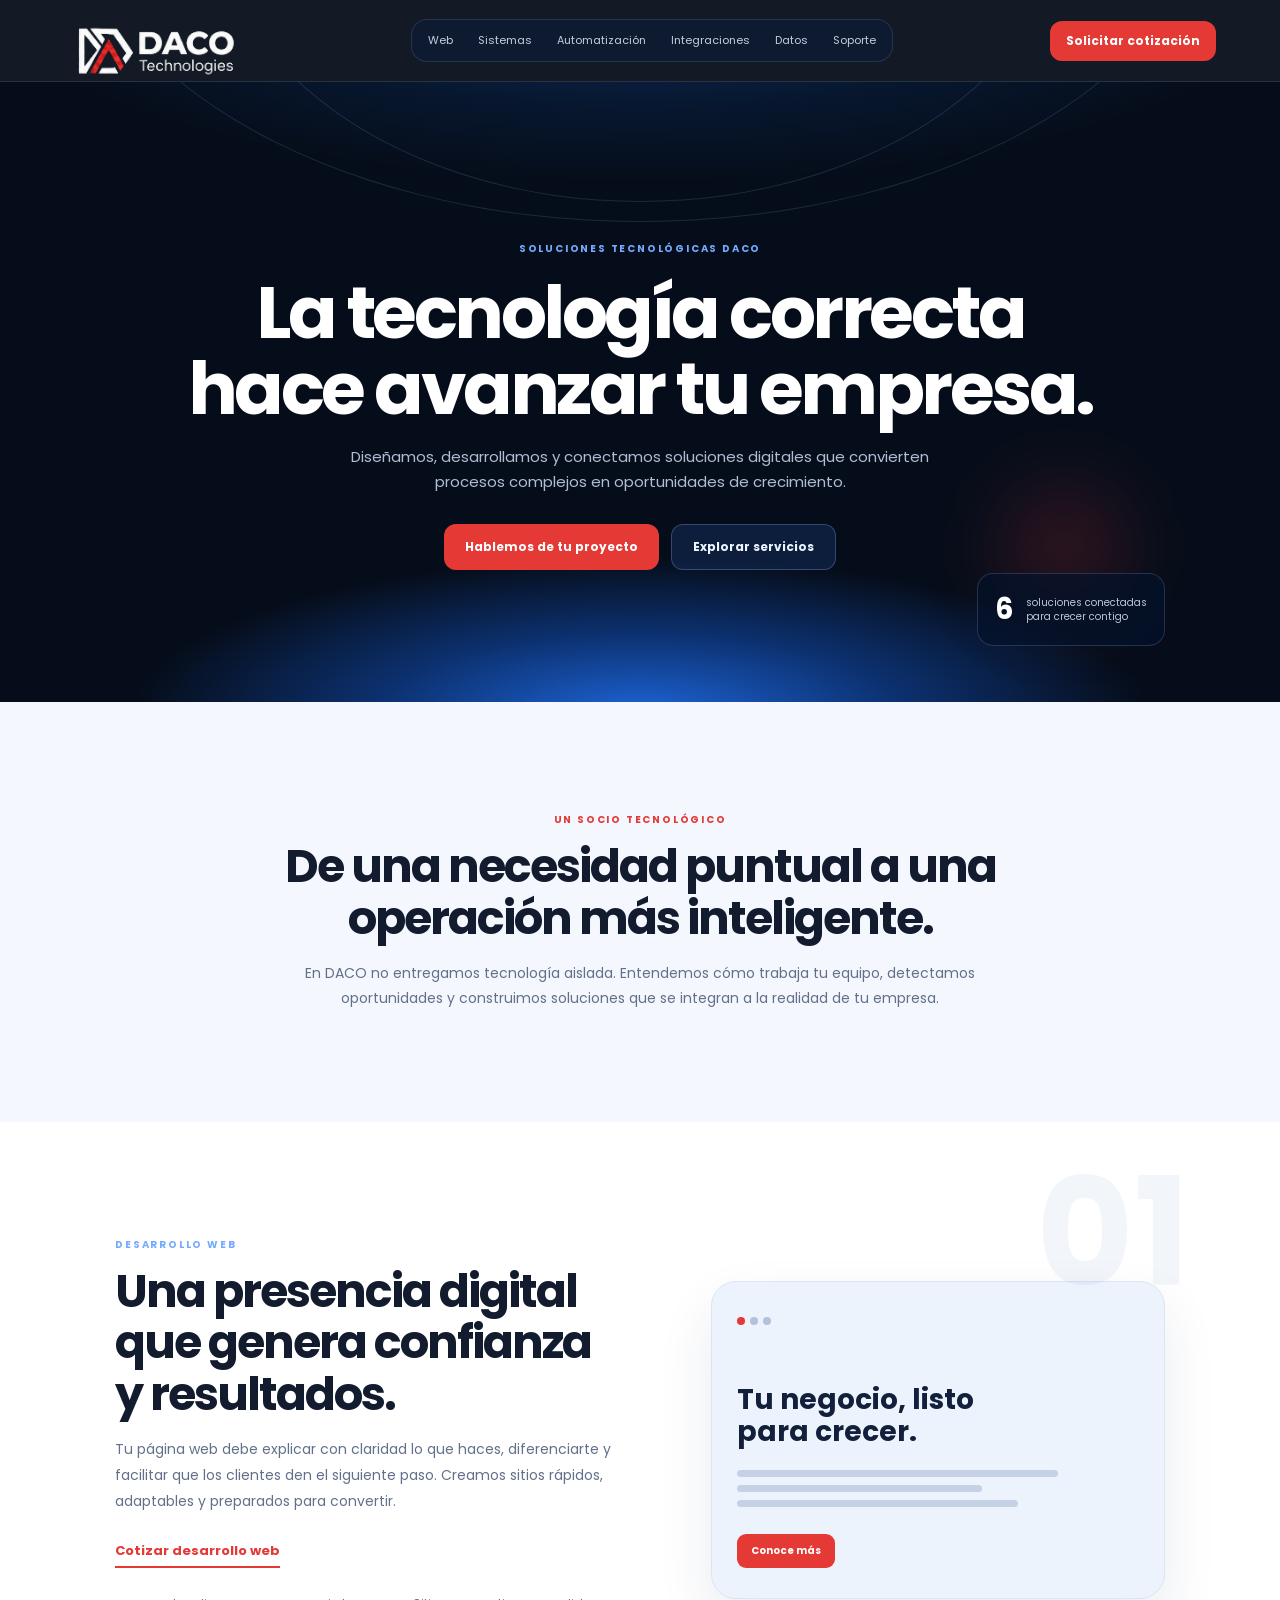
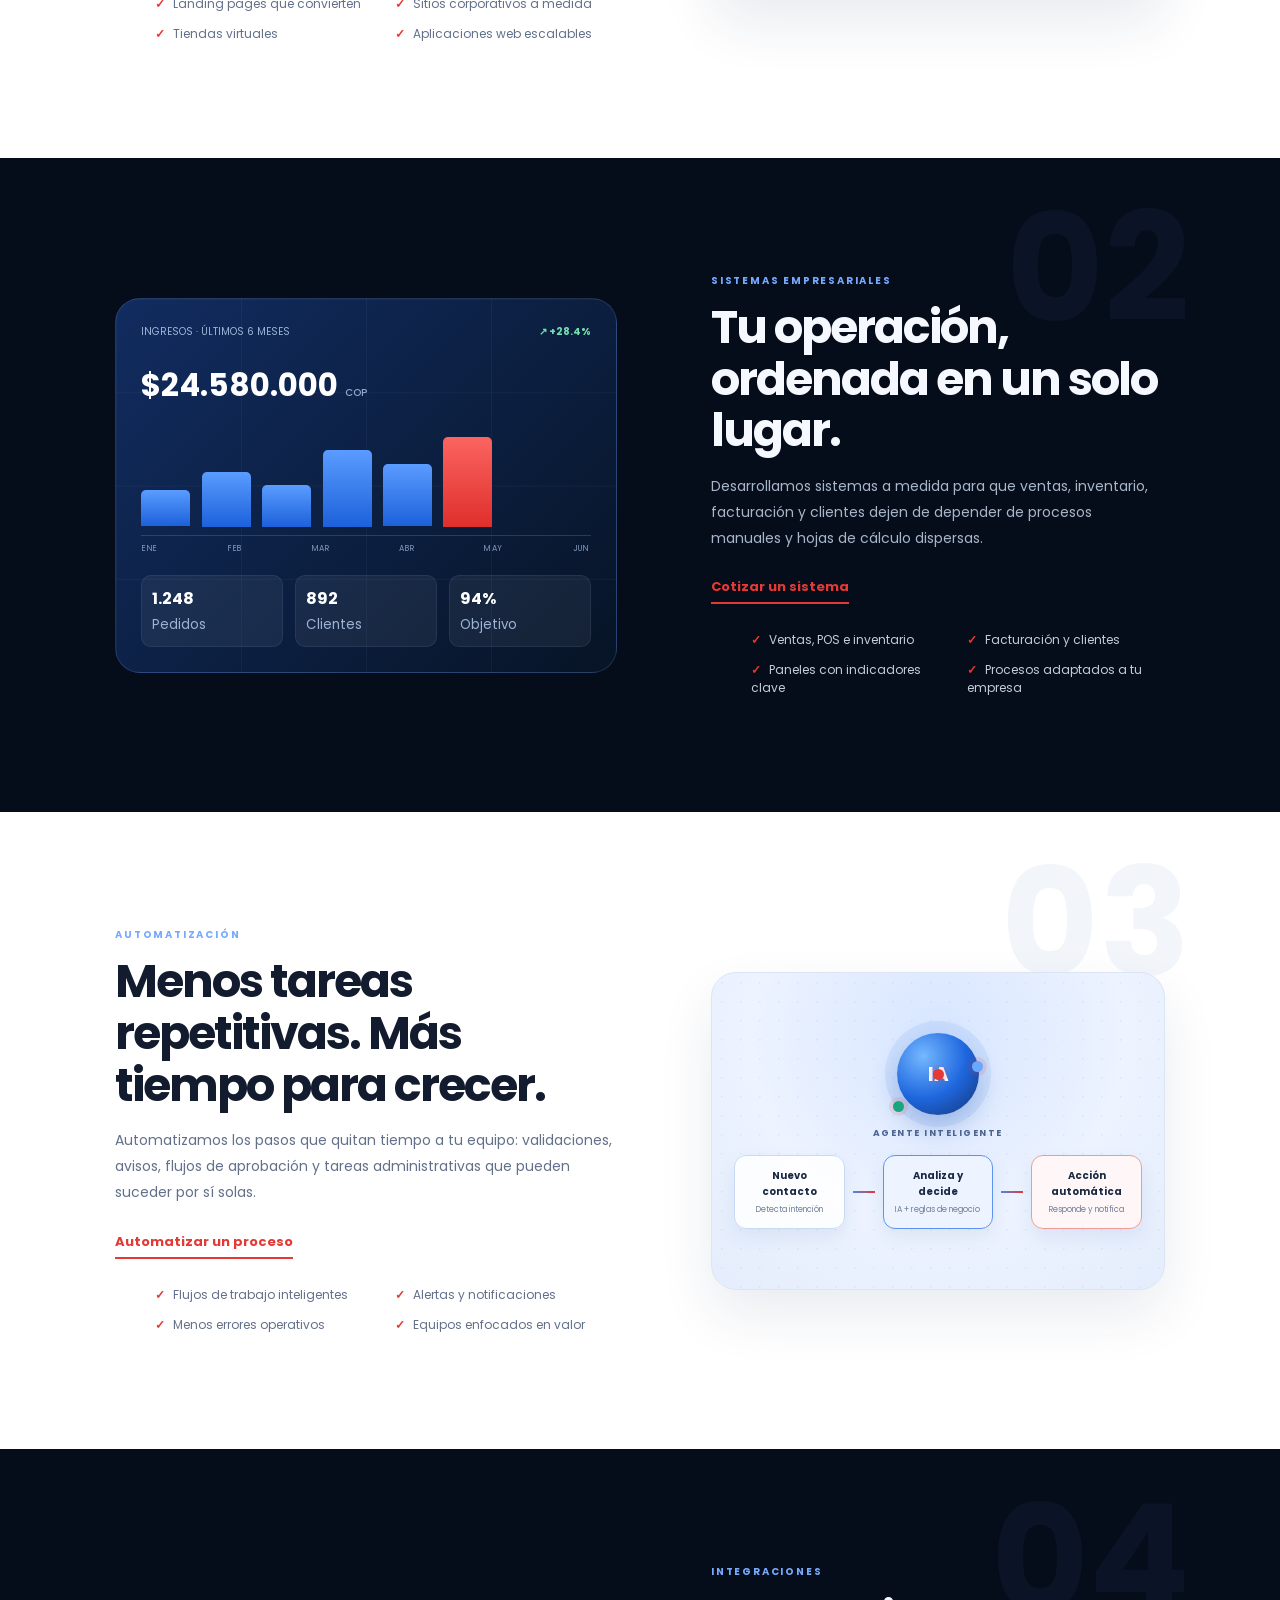
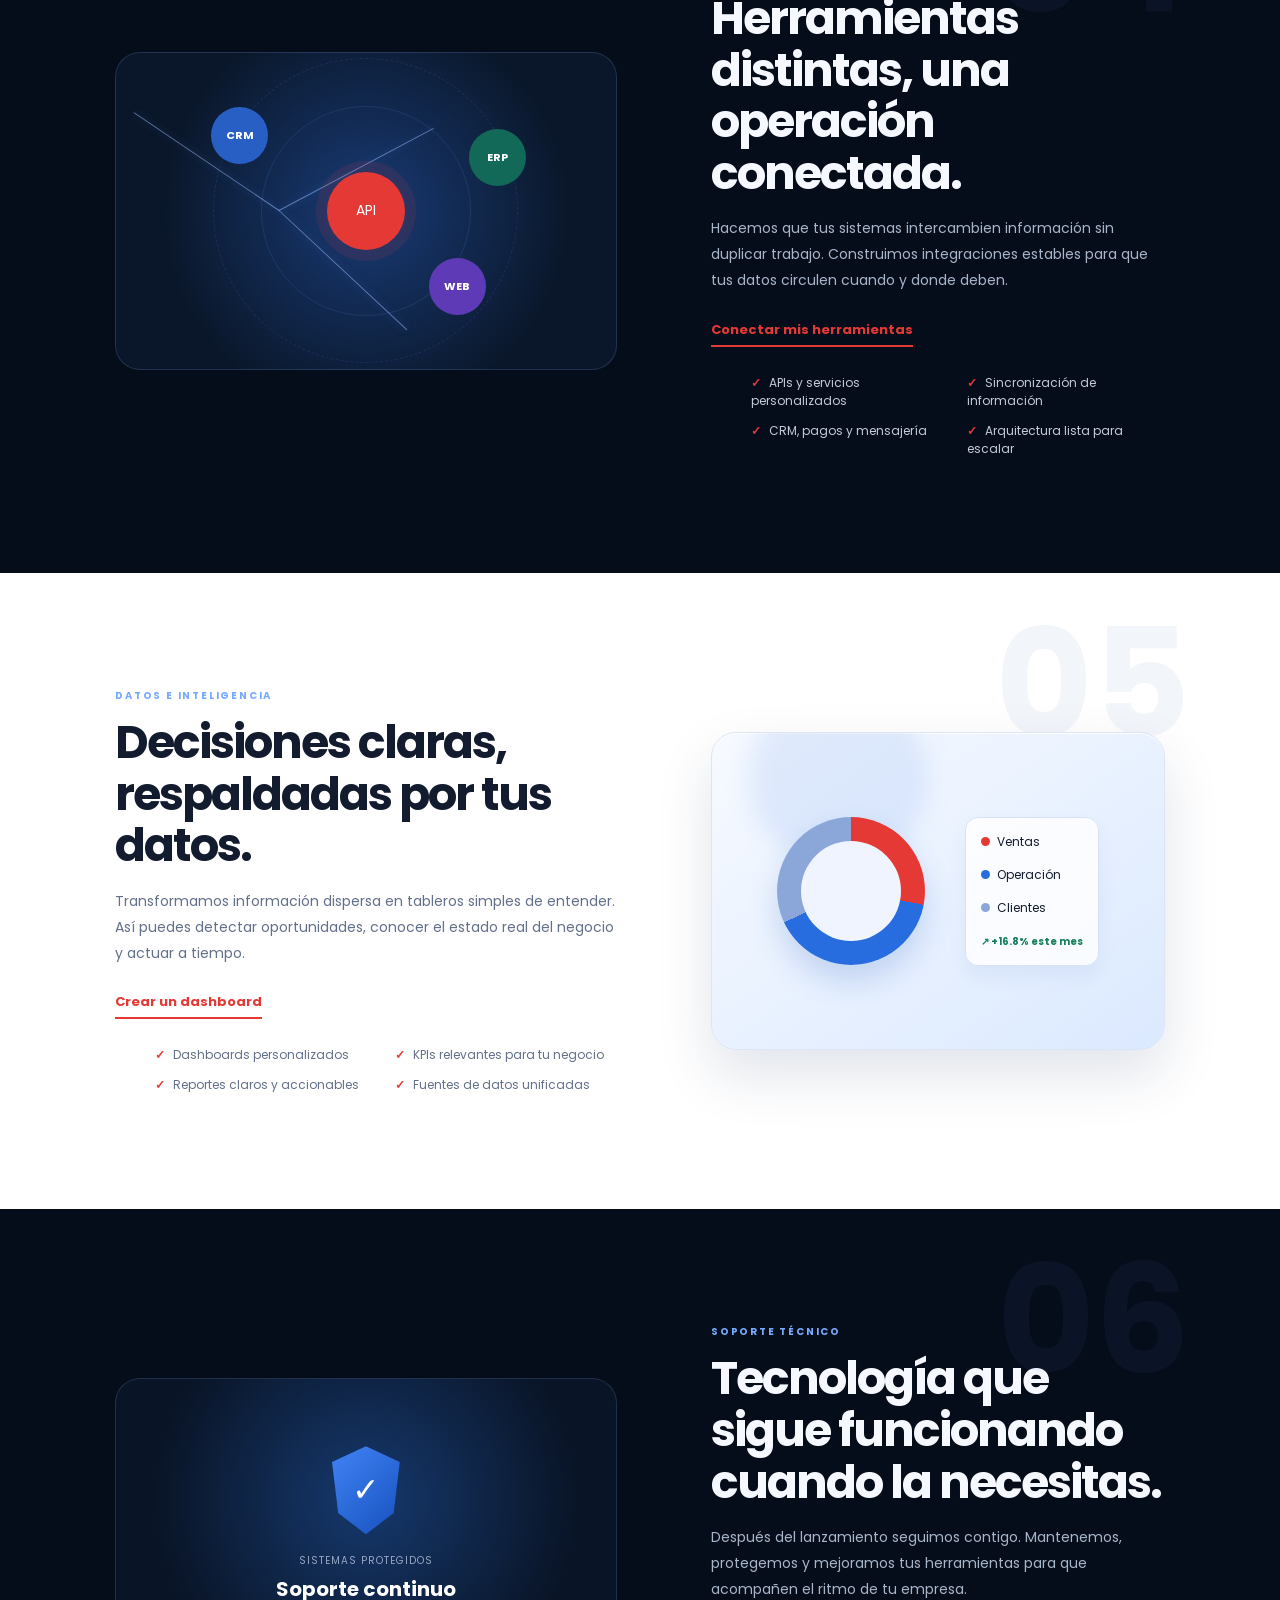
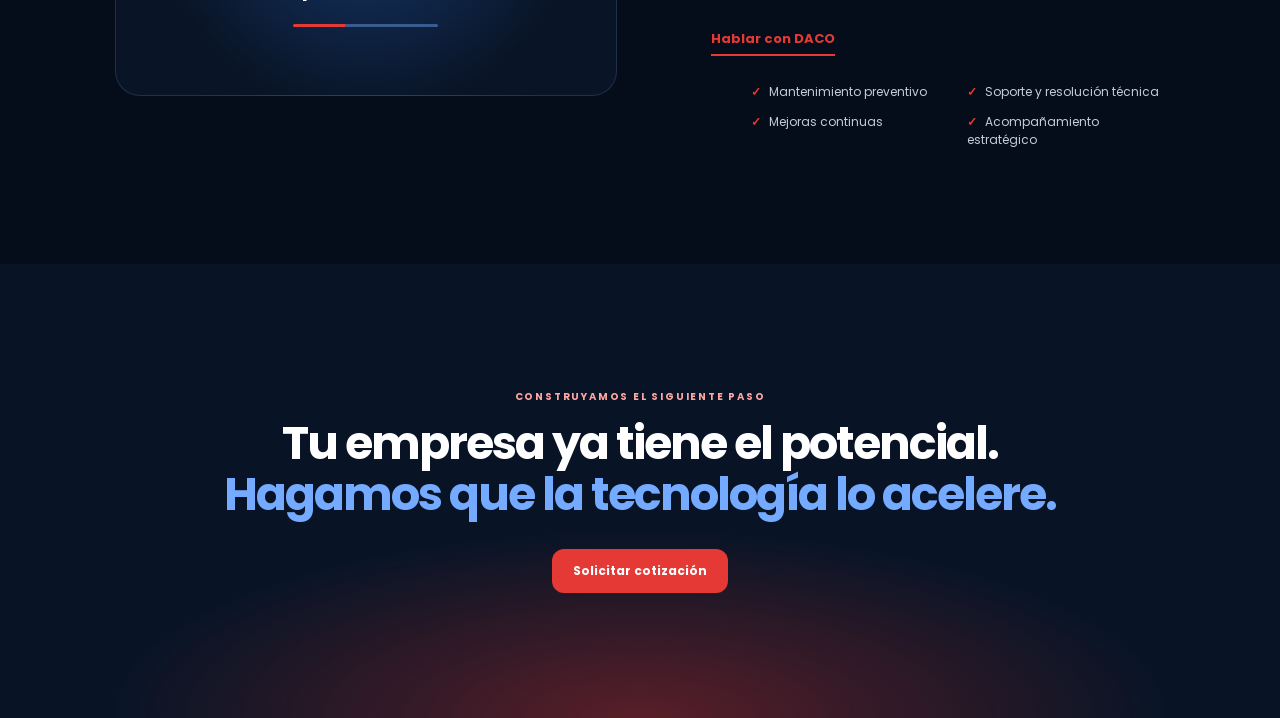
<file: servicio.html>
<!DOCTYPE html>
<html lang="es">
<head>
  <meta charset="UTF-8">
  <meta name="viewport" content="width=device-width, initial-scale=1.0">
  <meta name="description" content="Servicios tecnológicos a medida de DACO Technologies.">
  <title>Servicios | DACO Technologies</title>
  <link rel="preconnect" href="https://fonts.googleapis.com"><link rel="preconnect" href="https://fonts.gstatic.com" crossorigin>
  <link href="https://fonts.googleapis.com/css2?family=Poppins:wght@400;500;600;700&display=swap" rel="stylesheet">
  <link rel="stylesheet" href="servicio.css">
</head>
<body>
  <header class="topbar">
    <a class="brand" href="index.html"><img src="img/daco-logo-transparent.png" alt="DACO Technologies"></a>
    <nav aria-label="Navegación de servicios"><a href="#web">Web</a><a href="#erp">Sistemas</a><a href="#automation">Automatización</a><a href="#integration">Integraciones</a><a href="#data">Datos</a><a href="#support">Soporte</a></nav>
    <a class="nav-cta" href="index.html#contacto">Solicitar cotización</a>
  </header>
  <main>
    <section class="services-hero" id="inicio">
      <div class="hero-orbit orbit-a"></div><div class="hero-orbit orbit-b"></div><div class="red-pulse"></div>
      <p class="eyebrow">SOLUCIONES TECNOLÓGICAS DACO</p><h1>La tecnología correcta<br>hace avanzar tu empresa.</h1>
      <p class="hero-copy">Diseñamos, desarrollamos y conectamos soluciones digitales que convierten procesos complejos en oportunidades de crecimiento.</p>
      <div class="hero-actions"><a class="button red" href="index.html#contacto">Hablemos de tu proyecto</a><a class="button ghost" href="#web">Explorar servicios</a></div>
      <div class="hero-stat"><b>6</b><span>soluciones conectadas<br>para crecer contigo</span></div>
    </section>
    <section class="intro-section reveal"><p class="eyebrow red-text">UN SOCIO TECNOLÓGICO</p><h2>De una necesidad puntual a una operación más inteligente.</h2><p>En DACO no entregamos tecnología aislada. Entendemos cómo trabaja tu equipo, detectamos oportunidades y construimos soluciones que se integran a la realidad de tu empresa.</p></section>
    <section class="service-section light" id="web">
      <div class="service-number">01</div><div class="service-copy reveal"><p class="eyebrow">DESARROLLO WEB</p><h2>Una presencia digital que genera confianza y resultados.</h2><p>Tu página web debe explicar con claridad lo que haces, diferenciarte y facilitar que los clientes den el siguiente paso. Creamos sitios rápidos, adaptables y preparados para convertir.</p><a href="index.html#contacto" class="text-link">Cotizar desarrollo web</a></div>
      <div class="service-visual web-visual reveal"><span class="window-dot"></span><span class="window-dot"></span><span class="window-dot"></span><div class="screen-title">Tu negocio, listo para crecer.</div><div class="screen-lines"><i></i><i></i><i></i></div><div class="screen-cta">Conoce más</div></div>
      <ul class="feature-list reveal"><li>Landing pages que convierten</li><li>Sitios corporativos a medida</li><li>Tiendas virtuales</li><li>Aplicaciones web escalables</li></ul>
    </section>
    <section class="service-section dark reverse" id="erp">
      <div class="service-number">02</div><div class="service-copy reveal"><p class="eyebrow">SISTEMAS EMPRESARIALES</p><h2>Tu operación, ordenada en un solo lugar.</h2><p>Desarrollamos sistemas a medida para que ventas, inventario, facturación y clientes dejen de depender de procesos manuales y hojas de cálculo dispersas.</p><a href="index.html#contacto" class="text-link">Cotizar un sistema</a></div>
      <div class="service-visual erp-visual reveal"><div class="dashboard-head"><span>INGRESOS · ÚLTIMOS 6 MESES</span><b>↗ +28.4%</b></div><div class="dashboard-value">$24.580.000 <small>COP</small></div><div class="chart-bars"><i data-value="38"></i><i data-value="57"></i><i data-value="44"></i><i data-value="80"></i><i data-value="65"></i><i data-value="94"></i></div><div class="chart-months"><span>ENE</span><span>FEB</span><span>MAR</span><span>ABR</span><span>MAY</span><span>JUN</span></div><div class="dashboard-cards"><span><b>1.248</b><br><small>Pedidos</small></span><span><b>892</b><br><small>Clientes</small></span><span><b>94%</b><br><small>Objetivo</small></span></div></div>
      <ul class="feature-list reveal"><li>Ventas, POS e inventario</li><li>Facturación y clientes</li><li>Paneles con indicadores clave</li><li>Procesos adaptados a tu empresa</li></ul>
    </section>
    <section class="service-section light" id="automation">
      <div class="service-number">03</div><div class="service-copy reveal"><p class="eyebrow">AUTOMATIZACIÓN</p><h2>Menos tareas repetitivas. Más tiempo para crecer.</h2><p>Automatizamos los pasos que quitan tiempo a tu equipo: validaciones, avisos, flujos de aprobación y tareas administrativas que pueden suceder por sí solas.</p><a href="index.html#contacto" class="text-link">Automatizar un proceso</a></div>
      <div class="service-visual flow-visual reveal"><div class="ai-orb"><span>IA</span><i></i><i></i><i></i></div><div class="ai-caption">AGENTE INTELIGENTE</div><div class="ai-flow"><div class="ai-card incoming"><b>Nuevo contacto</b><small>Detecta intención</small></div><div class="ai-connector"></div><div class="ai-card thinking"><b>Analiza y decide</b><small>IA + reglas de negocio</small></div><div class="ai-connector"></div><div class="ai-card outcome"><b>Acción automática</b><small>Responde y notifica</small></div></div></div>
      <ul class="feature-list reveal"><li>Flujos de trabajo inteligentes</li><li>Alertas y notificaciones</li><li>Menos errores operativos</li><li>Equipos enfocados en valor</li></ul>
    </section>
    <section class="service-section dark reverse" id="integration">
      <div class="service-number">04</div><div class="service-copy reveal"><p class="eyebrow">INTEGRACIONES</p><h2>Herramientas distintas, una operación conectada.</h2><p>Hacemos que tus sistemas intercambien información sin duplicar trabajo. Construimos integraciones estables para que tus datos circulen cuando y donde deben.</p><a href="index.html#contacto" class="text-link">Conectar mis herramientas</a></div>
      <div class="service-visual integration-visual reveal"><div class="integration-ring ring-one"></div><div class="integration-ring ring-two"></div><div class="hub">API</div><span class="connector c1"></span><span class="connector c2"></span><span class="connector c3"></span><b class="app a1">CRM</b><b class="app a2">ERP</b><b class="app a3">WEB</b></div>
      <ul class="feature-list reveal"><li>APIs y servicios personalizados</li><li>Sincronización de información</li><li>CRM, pagos y mensajería</li><li>Arquitectura lista para escalar</li></ul>
    </section>
    <section class="service-section light" id="data">
      <div class="service-number">05</div><div class="service-copy reveal"><p class="eyebrow">DATOS E INTELIGENCIA</p><h2>Decisiones claras, respaldadas por tus datos.</h2><p>Transformamos información dispersa en tableros simples de entender. Así puedes detectar oportunidades, conocer el estado real del negocio y actuar a tiempo.</p><a href="index.html#contacto" class="text-link">Crear un dashboard</a></div>
      <div class="service-visual data-visual reveal"><div class="donut">68%</div><div class="data-legend"><span><i></i>Ventas</span><span><i></i>Operación</span><span><i></i>Clientes</span><b>↗ +16.8% este mes</b></div></div>
      <ul class="feature-list reveal"><li>Dashboards personalizados</li><li>KPIs relevantes para tu negocio</li><li>Reportes claros y accionables</li><li>Fuentes de datos unificadas</li></ul>
    </section>
    <section class="service-section dark reverse" id="support">
      <div class="service-number">06</div><div class="service-copy reveal"><p class="eyebrow">SOPORTE TÉCNICO</p><h2>Tecnología que sigue funcionando cuando la necesitas.</h2><p>Después del lanzamiento seguimos contigo. Mantenemos, protegemos y mejoramos tus herramientas para que acompañen el ritmo de tu empresa.</p><a href="index.html#contacto" class="text-link">Hablar con DACO</a></div>
      <div class="service-visual support-visual reveal"><div class="shield">✓</div><span>SISTEMAS PROTEGIDOS</span><strong>Soporte continuo</strong><div class="support-line"></div></div>
      <ul class="feature-list reveal"><li>Mantenimiento preventivo</li><li>Soporte y resolución técnica</li><li>Mejoras continuas</li><li>Acompañamiento estratégico</li></ul>
    </section>
    <section class="final-cta"><p class="eyebrow">CONSTRUYAMOS EL SIGUIENTE PASO</p><h2>Tu empresa ya tiene el potencial.<br><em>Hagamos que la tecnología lo acelere.</em></h2><a class="button red" href="index.html#contacto">Solicitar cotización</a></section>
  </main><script src="servicio.js"></script>
</body>
</html>
</file>
<file: servicio.css>
:root{--blue:#1761dc;--red:#e53935;--navy:#060d1a;--ink:#131c2e;--muted:#63708a;--pale:#f4f7fd}*{box-sizing:border-box;margin:0}html{scroll-behavior:smooth}body{font-family:Poppins,sans-serif;background:var(--pale);color:var(--ink)}
.topbar{position:sticky;top:0;z-index:10;height:82px;padding:0 5%;display:flex;align-items:center;justify-content:space-between;gap:28px;background:rgba(5,12,24,.94);backdrop-filter:blur(14px);border-bottom:1px solid rgba(178,201,239,.13)}.brand{display:flex;align-items:center;gap:8px;color:#fff;text-decoration:none}.brand b{display:grid;place-items:center;width:29px;height:29px;border-radius:50%;background:radial-gradient(circle at 30% 20%,#67c4ff,#1761dc 58%,#092a76);font-size:15px}.brand strong{font-size:22px;letter-spacing:-1px}.brand span{font-size:11px;color:#9eb1d0;font-weight:600}.topbar nav{display:flex;gap:3px;padding:5px;border:1px solid rgba(154,185,239,.16);background:#0d1a30;border-radius:16px}.topbar nav a{padding:7px 11px;color:#c2cde0;text-decoration:none;font-size:11px;border-radius:10px}.topbar nav a:hover{background:#203354;color:#fff}.nav-cta,.button{display:inline-flex;align-items:center;justify-content:center;text-decoration:none;font-size:12px;font-weight:700;border-radius:12px;transition:.25s}.nav-cta{padding:11px 16px;background:var(--red);color:#fff}.nav-cta:hover,.button.red:hover{background:#c82e2b;transform:translateY(-2px)}
.services-hero{position:relative;isolation:isolate;min-height:620px;overflow:hidden;display:flex;flex-direction:column;align-items:center;justify-content:center;padding:112px 6% 85px;text-align:center;color:#fff;background:radial-gradient(ellipse 55% 35% at 50% 102%,#1d64d7 0%,#0c3170 37%,transparent 72%),radial-gradient(ellipse 75% 50% at 50% -20%,#123473,#07172f 48%,transparent 72%),var(--navy)}.hero-orbit{position:absolute;left:50%;z-index:-1;border:1px solid rgba(140,181,255,.16);border-radius:50%;transform:translateX(-50%)}.orbit-a{top:-560px;width:1150px;height:700px}.orbit-b{top:-490px;width:860px;height:610px}.red-pulse{position:absolute;z-index:-1;right:13%;bottom:17%;width:100px;height:100px;border-radius:50%;background:rgba(229,57,53,.3);filter:blur(45px);animation:pulse 3s infinite}.eyebrow{color:#76aaff;font-size:10px;font-weight:700;letter-spacing:1.8px}.red-text{color:var(--red)}.services-hero h1{margin:18px 0;font-size:clamp(42px,5.7vw,78px);line-height:1.03;letter-spacing:-3.5px}.hero-copy{max-width:630px;color:#afbed5;font-size:15px;line-height:1.7}.hero-actions{display:flex;gap:12px;margin-top:29px}.button{padding:13px 21px}.button.red{background:var(--red);color:#fff}.button.ghost{border:1px solid rgba(174,199,255,.25);background:rgba(21,48,96,.5);color:#edf4ff}.button.ghost:hover{background:#1a3970}.hero-stat{position:absolute;right:9%;bottom:9%;display:flex;align-items:center;gap:12px;padding:14px 17px;text-align:left;border:1px solid rgba(163,194,255,.19);border-radius:16px;background:rgba(4,18,43,.68)}.hero-stat b{font-size:29px;color:#fff}.hero-stat span{font-size:10px;color:#b7c5da;line-height:1.4}
.intro-section{max-width:790px;margin:auto;padding:110px 28px;text-align:center}.intro-section h2,.service-copy h2,.final-cta h2{margin:13px 0 17px;font-size:clamp(30px,3.6vw,51px);line-height:1.12;letter-spacing:-2px}.intro-section>p:last-child{color:var(--muted);font-size:14px;line-height:1.8}
.service-section{position:relative;display:grid;grid-template-columns:1.05fr .95fr;grid-template-areas:'copy visual' 'features visual';column-gap:9%;row-gap:27px;align-items:center;padding:115px max(9vw,35px);overflow:hidden;scroll-margin-top:82px}.service-section.reverse{grid-template-areas:'visual copy' 'visual features'}.service-section.light{background:#fff}.service-section.dark{background:var(--navy);color:#f5f8ff}.service-number{position:absolute;top:36px;right:7%;font-size:150px;font-weight:700;line-height:1;color:rgba(25,74,160,.055);pointer-events:none}.dark .service-number{color:rgba(104,153,255,.055)}.service-copy{grid-area:copy}.service-copy h2{max-width:590px}.service-copy>p:not(.eyebrow){max-width:570px;color:var(--muted);font-size:14px;line-height:1.85}.dark .service-copy>p:not(.eyebrow){color:#a8b6ca}.text-link{display:inline-block;margin-top:26px;padding-bottom:5px;border-bottom:2px solid var(--red);color:var(--red);font-size:13px;font-weight:700;text-decoration:none}.text-link:hover{color:#b72524}.feature-list{grid-area:features;display:grid;grid-template-columns:repeat(2,1fr);gap:12px 18px;list-style:none}.feature-list li{color:var(--muted);font-size:12px}.feature-list li::before{content:'✓';margin-right:8px;color:var(--red);font-weight:700}.dark .feature-list li{color:#c3ccda}.service-visual{grid-area:visual;min-height:318px;padding:25px;border-radius:25px;border:1px solid #dbe5f4;background:#edf3fc;box-shadow:0 25px 55px rgba(15,43,91,.09)}.dark .service-visual{border-color:rgba(137,175,244,.18);background:#0e1c31;box-shadow:none}
.window-dot{display:inline-block;width:8px;height:8px;margin-right:5px;border-radius:50%;background:#b3c2da}.window-dot:first-child{background:var(--red)}.screen-title{margin-top:52px;width:70%;color:#13203b;font-size:28px;font-weight:700;line-height:1.14}.screen-lines{margin-top:22px}.screen-lines i{display:block;height:7px;margin:8px 0;border-radius:9px;background:#c5d1e5}.screen-lines i:nth-child(1){width:80%}.screen-lines i:nth-child(2){width:61%}.screen-lines i:nth-child(3){width:70%}.screen-cta{display:inline-block;margin-top:19px;padding:9px 14px;border-radius:9px;background:var(--red);color:#fff;font-size:10px;font-weight:700}.erp-visual{background:linear-gradient(135deg,#112c60,#071426)!important;color:#fff}.dashboard-head{display:flex;justify-content:space-between;color:#9db4d7;font-size:10px}.dashboard-head b{color:#70e0ae}.dashboard-value{margin:22px 0;font-size:31px;font-weight:700}.chart-bars{height:105px;display:flex;align-items:end;gap:11px;padding-bottom:8px;border-bottom:1px solid rgba(183,205,243,.18)}.chart-bars i{width:11%;border-radius:5px 5px 0 0;background:linear-gradient(#5a9cff,#1c61db)}.chart-bars i:nth-child(1){height:38%}.chart-bars i:nth-child(2){height:57%}.chart-bars i:nth-child(3){height:44%}.chart-bars i:nth-child(4){height:80%}.chart-bars i:nth-child(5){height:65%}.chart-bars i:nth-child(6){height:94%;background:linear-gradient(#fb6460,#df2f2c)}.dashboard-cards{display:flex;gap:12px;margin-top:20px}.dashboard-cards span{flex:1;padding:10px;border-radius:10px;background:rgba(255,255,255,.06);font-weight:700}.dashboard-cards small{color:#9db4d7;font-weight:400}.flow-visual{display:flex;flex-direction:column;align-items:center;justify-content:center;gap:0;background:linear-gradient(145deg,#f0f5ff,#e6eefc)}.flow-node{position:relative;z-index:1;width:170px;padding:13px;border:1px solid #c8d6ed;border-radius:11px;background:#fff;text-align:center;font-size:12px;font-weight:600;box-shadow:0 8px 18px rgba(21,60,119,.08)}.flow-node.active{border-color:#3273eb;color:#1559da}.flow-node.red-node{border-color:#f07a77;color:#c92825}.flow-line{width:2px;height:33px;background:linear-gradient(#4b85ed,var(--red))}.integration-visual{position:relative;display:grid;place-items:center;background:radial-gradient(circle,#193b76,#0a172a 69%)!important}.hub,.app{position:absolute;display:grid;place-items:center;border-radius:50%;color:#fff}.hub{z-index:2;width:78px;height:78px;background:var(--red);box-shadow:0 0 0 11px rgba(229,57,53,.11);font-size:14px}.app{width:57px;height:57px;background:#275fc5;font-size:11px}.a1{top:17%;left:19%}.a2{right:18%;top:24%;background:#126958}.a3{right:26%;bottom:17%;background:#5e3ab6}.connector{position:absolute;width:35%;height:1px;background:rgba(149,186,255,.55);transform-origin:left}.c1{transform:rotate(-146deg)}.c2{transform:rotate(-28deg)}.c3{transform:rotate(43deg)}.data-visual{display:flex;align-items:center;justify-content:center;gap:40px;background:linear-gradient(145deg,#eff4ff,#e9eef8)}.donut{display:grid;place-items:center;width:148px;height:148px;border-radius:50%;background:conic-gradient(var(--red) 0 28%,#286de0 28% 68%,#8ba7d9 68% 100%);color:#17233a;font-size:26px;font-weight:700}.donut::before{content:'';position:absolute;width:100px;height:100px;border-radius:50%;background:#eff4ff}.donut{position:relative}.donut{isolation:isolate}.donut::after{content:'68%';position:absolute;z-index:1}.donut{font-size:0}.data-legend{display:grid;gap:15px;font-size:12px}.data-legend i{display:inline-block;width:9px;height:9px;margin-right:7px;border-radius:50%;background:var(--red)}.data-legend span:nth-child(2) i{background:#286de0}.data-legend span:nth-child(3) i{background:#8ba7d9}.support-visual{display:flex;flex-direction:column;align-items:center;justify-content:center;background:radial-gradient(circle at 50% 38%,#16396e,#091426 67%)!important;color:#fff}.shield{display:grid;place-items:center;width:77px;height:88px;clip-path:polygon(50% 0,94% 18%,86% 76%,50% 100%,14% 76%,6% 18%);background:linear-gradient(135deg,#4385f6,#1550bd);font-size:33px}.support-visual span{margin-top:19px;color:#96a8c3;font-size:10px;letter-spacing:1px}.support-visual strong{margin-top:5px;font-size:20px}.support-line{width:145px;height:3px;margin-top:20px;border-radius:4px;background:linear-gradient(90deg,var(--red) 36%,#3a5b8f 36%)}
.final-cta{padding:125px 28px;text-align:center;color:#fff;background:radial-gradient(ellipse 60% 60% at 50% 100%,rgba(220,47,43,.38),transparent 69%),#081426}.final-cta .eyebrow{color:#ffa6a3}.final-cta h2{margin-bottom:28px}.final-cta em{color:#74aaff;font-style:normal}@keyframes pulse{50%{transform:scale(1.45);opacity:.4}}.reveal{opacity:0;transform:translateY(25px);transition:opacity .7s ease,transform .7s ease}.reveal.is-visible{opacity:1;transform:none}
@media(max-width:850px){.topbar{height:68px}.topbar nav{display:none}.brand span{display:none}.services-hero{min-height:570px;padding-top:80px}.services-hero h1{letter-spacing:-2px}.hero-stat{display:none}.service-section,.service-section.reverse{grid-template-columns:1fr;grid-template-areas:'copy' 'visual' 'features';padding:80px 7%;gap:27px}.service-number{font-size:96px;right:5%;top:20px}.feature-list{grid-template-columns:1fr}.service-visual{min-height:275px}.intro-section{padding:78px 28px}.hero-actions{flex-direction:column;width:min(270px,100%)}.data-visual{gap:23px}.topbar{padding:0 6%}.nav-cta{padding:9px 12px;font-size:10px}}

.brand { gap: 0; }
.brand img { display: block; width: 190px; height: auto; }
@media (max-width:850px) { .brand img { width: 155px; } }

/* Visualizaciones de producto: movimiento al entrar en el viewport. */
.erp-visual {
    position: relative;
    overflow: hidden;
    background-image: linear-gradient(rgba(138, 173, 236, .06) 1px, transparent 1px), linear-gradient(90deg, rgba(138, 173, 236, .06) 1px, transparent 1px), linear-gradient(135deg, #112c60, #071426) !important;
    background-size: 100% 25%, 25% 100%, 100% 100% !important;
}
.dashboard-value small { color: #90a8d1; font-size: 10px; font-weight: 500; }
.chart-bars i { transform: scaleY(.05); transform-origin: bottom; opacity: .3; }
.erp-visual.is-visible .chart-bars i { animation: grow-bar .8s cubic-bezier(.2,.8,.25,1) forwards; }
.erp-visual.is-visible .chart-bars i:nth-child(2) { animation-delay: .1s; }
.erp-visual.is-visible .chart-bars i:nth-child(3) { animation-delay: .2s; }
.erp-visual.is-visible .chart-bars i:nth-child(4) { animation-delay: .3s; }
.erp-visual.is-visible .chart-bars i:nth-child(5) { animation-delay: .4s; }
.erp-visual.is-visible .chart-bars i:nth-child(6) { animation-delay: .5s; }
.chart-months { display: flex; justify-content: space-between; padding: 7px 1px 0; color: #8297bb; font-size: 8px; letter-spacing: .6px; }
.dashboard-cards span { border: 1px solid rgba(155, 188, 242, .1); transition: transform .25s, background .25s; }
.erp-visual.is-visible .dashboard-cards span { animation: lift-card .45s ease both; }
.erp-visual.is-visible .dashboard-cards span:nth-child(2) { animation-delay: .55s; }
.erp-visual.is-visible .dashboard-cards span:nth-child(3) { animation-delay: .65s; }
.dashboard-cards span:hover { transform: translateY(-4px); background: rgba(44, 101, 202, .2); }

.flow-visual { position: relative; overflow: hidden; padding: 22px; background: radial-gradient(circle at 50% 20%, #d7e6ff, #edf3ff 55%, #e4edfc) !important; }
.flow-visual::before { content: ""; position: absolute; inset: 0; background-image: radial-gradient(#7da8ee 1px, transparent 1px); background-size: 19px 19px; opacity: .14; }
.ai-orb { position: relative; z-index: 1; display: grid; place-items: center; width: 82px; height: 82px; margin: 0 auto; border-radius: 50%; background: radial-gradient(circle at 32% 28%, #74b8ff, #1f67df 52%, #133372); color: #fff; font-size: 20px; font-weight: 700; box-shadow: 0 0 0 12px rgba(42, 108, 223, .09), 0 13px 27px rgba(24, 77, 168, .28); }
.ai-orb i { position: absolute; width: 11px; height: 11px; border-radius: 50%; background: var(--red); box-shadow: 0 0 0 4px rgba(229,57,53,.12); }
.ai-orb i:nth-child(1) { top: -4px; left: 11px; }.ai-orb i:nth-child(2) { right: -4px; top: 28px; background: #6aa8ff; }.ai-orb i:nth-child(3) { bottom: 3px; left: -4px; background: #18a77c; }
.flow-visual.is-visible .ai-orb { animation: orb-arrive .75s cubic-bezier(.2,.9,.25,1) both; }.flow-visual.is-visible .ai-orb i { animation: satellite 2.4s ease-in-out infinite alternate; }
.ai-caption { position: relative; z-index: 1; margin: 12px 0 15px; text-align: center; color: #4c6390; font-size: 9px; font-weight: 700; letter-spacing: 1.5px; }
.ai-flow { position: relative; z-index: 1; display: flex; align-items: stretch; justify-content: center; gap: 8px; }.ai-card { flex: 1; padding: 12px 9px; border: 1px solid #c9d9f3; border-radius: 12px; background: rgba(255,255,255,.86); box-shadow: 0 8px 19px rgba(31,78,145,.08); text-align: center; }.ai-card b,.ai-card small { display: block; }.ai-card b { color: #192943; font-size: 10px; }.ai-card small { margin-top: 4px; color: #71809b; font-size: 8px; }.ai-card.thinking { border-color: #5c94ed; background: #edf4ff; }.ai-card.outcome { border-color: #ee9b98; background: #fff7f7; }.ai-connector { align-self: center; width: 22px; height: 2px; background: linear-gradient(90deg,#4d88e9,var(--red)); }.flow-visual.is-visible .ai-card { animation: ai-card-in .5s ease both; }.flow-visual.is-visible .ai-card.thinking { animation-delay: .18s; }.flow-visual.is-visible .ai-card.outcome { animation-delay: .36s; }

.integration-visual { overflow: hidden; transform: perspective(800px) rotateX(2deg); }.integration-ring { position: absolute; border: 1px solid rgba(127,174,255,.12); border-radius: 50%; }.ring-one { width: 210px; height: 210px; }.ring-two { width: 305px; height: 305px; border-style: dashed; }.integration-visual.is-visible .ring-two { animation: turn 16s linear infinite; }.integration-visual.is-visible .hub { animation: hub-glow 2.2s ease-in-out infinite; }.integration-visual.is-visible .app { animation: app-float 3s ease-in-out infinite alternate; }.integration-visual.is-visible .a2 { animation-delay: .5s; }.integration-visual.is-visible .a3 { animation-delay: 1s; }.connector { box-shadow: 0 0 8px rgba(109,157,255,.35); }

.data-visual { position: relative; overflow: hidden; background: linear-gradient(145deg,#f7faff,#dbe9ff) !important; box-shadow: inset 0 1px rgba(255,255,255,.9), 0 25px 55px rgba(15,43,91,.13); }.data-visual::before { content:""; position:absolute; width:180px; height:180px; border-radius:50%; background:rgba(42,109,224,.1); filter:blur(12px); left:8%; top:-46px; }.donut { box-shadow: 0 16px 30px rgba(26,83,179,.19); }.data-visual.is-visible .donut { animation: dashboard-settle 2.1s cubic-bezier(.2,.8,.25,1) both; }.data-legend { position: relative; z-index: 1; padding: 15px; border: 1px solid #d7e2f5; border-radius: 13px; background: rgba(255,255,255,.8); box-shadow: 0 10px 20px rgba(25,65,128,.06); }.data-legend b { margin-top:2px; color:#16805b; font-size:10px; }.data-visual.is-visible .data-legend { animation: lift-card .55s .35s ease both; }

@keyframes grow-bar { to { transform: scaleY(1); opacity: 1; } }
@keyframes lift-card { from { opacity:0; transform:translateY(10px); } to { opacity:1; transform:none; } }
@keyframes orb-arrive { from { opacity:0; transform:scale(.45) rotate(-30deg); } to { opacity:1; transform:none; } }
@keyframes satellite { to { transform:translate(4px,-4px); filter:brightness(1.35); } }
@keyframes ai-card-in { from { opacity:0; transform:translateY(17px); } to { opacity:1; transform:none; } }
@keyframes turn { to { transform:rotate(360deg); } }
@keyframes hub-glow { 50% { box-shadow:0 0 0 17px rgba(229,57,53,.09),0 0 27px rgba(255,81,76,.45); } }
@keyframes app-float { to { transform:translateY(-9px) scale(1.04); box-shadow:0 14px 27px rgba(0,0,0,.25); } }
@keyframes dashboard-settle { 0% { transform:rotate(-270deg) scale(.55); filter:hue-rotate(130deg) saturate(1.55); opacity:.25; } 65% { transform:rotate(30deg) scale(1.06); filter:hue-rotate(25deg) saturate(1.3); opacity:1; } 100% { transform:rotate(0) scale(1); filter:none; opacity:1; } }
@media (max-width: 850px) { .topbar nav a { padding: 6px 8px; }.ai-flow { gap:4px; }.ai-connector { width:9px; }.ai-card { padding:10px 5px; }.ai-card b { font-size:9px; }.ai-card small { font-size:7px; } }
</file>
